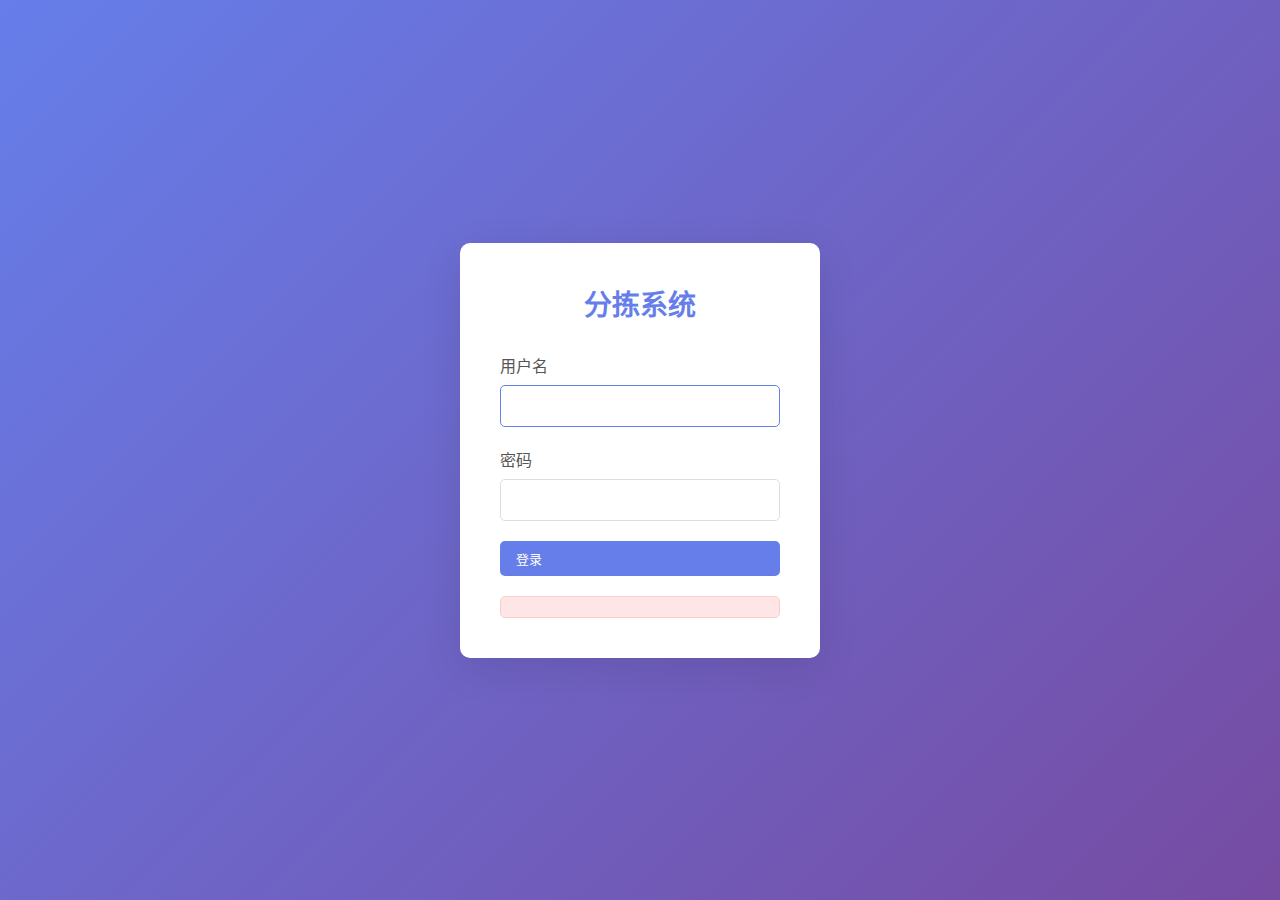
<file: static/login.html>
<!DOCTYPE html>
<html lang="zh-CN">
<head>
    <meta charset="UTF-8">
    <meta name="viewport" content="width=device-width, initial-scale=1.0">
    <title>登录 - 分拣系统</title>
    <link rel="stylesheet" href="/static/css/style.css?v=8">
</head>
<body class="login-page">
    <div class="login-container">
        <div class="login-box">
            <h1>分拣系统</h1>
            <form id="loginForm">
                <div class="form-group">
                    <label for="username">用户名</label>
                    <input type="text" id="username" name="username" required autofocus>
                </div>
                <div class="form-group">
                    <label for="password">密码</label>
                    <input type="password" id="password" name="password" required>
                </div>
                <div class="form-group">
                    <button type="submit" class="btn-primary">登录</button>
                </div>
                <div id="error-message" class="error-message"></div>
            </form>
        </div>
    </div>
    <script src="/static/js/common.js?v=8"></script>
    <script src="/static/js/login.js?v=8"></script>
</body>
</html>
</file>
<file: static/css/style.css>
* {
    margin: 0;
    padding: 0;
    box-sizing: border-box;
}

body {
    font-family: -apple-system, BlinkMacSystemFont, 'Segoe UI', Roboto, 'Helvetica Neue', Arial, sans-serif;
    background-color: #f5f5f5;
    color: #333;
}

/* 登录页面样式 */
.login-page {
    display: flex;
    align-items: center;
    justify-content: center;
    min-height: 100vh;
    background: linear-gradient(135deg, #667eea 0%, #764ba2 100%);
}

.login-container {
    width: 100%;
    max-width: 400px;
    padding: 20px;
}

.login-box {
    background: white;
    padding: 40px;
    border-radius: 10px;
    box-shadow: 0 10px 40px rgba(0, 0, 0, 0.1);
}

.login-box h1 {
    text-align: center;
    margin-bottom: 30px;
    color: #667eea;
    font-size: 28px;
}

.form-group {
    margin-bottom: 20px;
}

.form-group label {
    display: block;
    margin-bottom: 8px;
    font-weight: 500;
    color: #555;
}

.form-group input {
    width: 100%;
    padding: 12px;
    border: 1px solid #ddd;
    border-radius: 5px;
    font-size: 14px;
    transition: border-color 0.3s;
}

.form-group textarea {
    width: 100%;
    padding: 12px;
    border: 1px solid #ddd;
    border-radius: 5px;
    font-size: 14px;
    transition: border-color 0.3s;
    resize: vertical;
}

.form-group input:focus,
.form-group textarea:focus {
    outline: none;
    border-color: #667eea;
}

.form-actions {
    display: flex;
    justify-content: flex-end;
    gap: 10px;
    margin-top: 20px;
}

.error-message {
    color: #e74c3c;
    font-size: 14px;
    margin-top: 10px;
    text-align: center;
    min-height: 20px;
}

/* 按钮样式 */
.btn-primary, .btn-secondary, .btn-danger, .btn-text,
.btn-add, .btn-delete, .btn-refresh, .btn-search {
    padding: 8px 16px;
    border: none;
    border-radius: 5px;
    cursor: pointer;
    font-size: 13px;
    transition: all 0.3s;
    font-weight: 500;
    display: inline-flex;
    align-items: center;
    gap: 4px;
}

.btn-icon {
    font-size: 16px;
    font-weight: bold;
}

.btn-primary {
    background-color: #667eea;
    color: white;
    width: 100%;
}

.btn-primary:hover {
    background-color: #5568d3;
    transform: translateY(-1px);
    box-shadow: 0 4px 8px rgba(102, 126, 234, 0.3);
}

.btn-add {
    background: linear-gradient(135deg, #667eea 0%, #764ba2 100%);
    color: white;
}

.btn-add:hover {
    background: linear-gradient(135deg, #5568d3 0%, #6a3f8f 100%);
    transform: translateY(-2px);
    box-shadow: 0 4px 12px rgba(102, 126, 234, 0.4);
}

.btn-delete {
    background: linear-gradient(135deg, #f093fb 0%, #f5576c 100%);
    color: white;
}

.btn-delete:hover {
    background: linear-gradient(135deg, #e082ea 0%, #e4465b 100%);
    transform: translateY(-2px);
    box-shadow: 0 4px 12px rgba(245, 87, 108, 0.4);
}

.btn-delete:disabled {
    background: #bdc3c7;
    cursor: not-allowed;
    transform: none;
    box-shadow: none;
}

.btn-refresh {
    background: linear-gradient(135deg, #4facfe 0%, #00f2fe 100%);
    color: white;
}

.btn-refresh:hover {
    background: linear-gradient(135deg, #3e9bed 0%, #00e1ed 100%);
    transform: translateY(-2px);
    box-shadow: 0 4px 12px rgba(79, 172, 254, 0.4);
}

.btn-search {
    background: linear-gradient(135deg, #fa709a 0%, #fee140 100%);
    color: white;
    padding: 8px 16px;
}

.btn-search:hover {
    background: linear-gradient(135deg, #e95f89 0%, #edd02f 100%);
    transform: translateY(-2px);
    box-shadow: 0 4px 12px rgba(250, 112, 154, 0.4);
}

.btn-secondary {
    background-color: #95a5a6;
    color: white;
}

.btn-secondary:hover {
    background-color: #7f8c8d;
    transform: translateY(-1px);
}

.btn-text {
    background: transparent;
    color: #667eea;
    padding: 5px 10px;
}

.btn-text:hover {
    background-color: #f0f0f0;
}

/* 顶部导航栏 */
.header {
    background: white;
    padding: 10px 30px;
    box-shadow: 0 2px 4px rgba(0, 0, 0, 0.1);
    display: flex;
    justify-content: space-between;
    align-items: center;
}

.header h1 {
    font-size: 18px;
    color: #667eea;
}

.user-info {
    position: relative;
}

.user-info > span {
    font-weight: 500;
    cursor: pointer;
    padding: 8px 12px;
    border-radius: 5px;
    transition: background-color 0.3s;
}

.user-info > span:hover {
    background-color: #f0f0f0;
}

.user-dropdown {
    display: none;
    position: absolute;
    right: 0;
    top: 100%;
    background: white;
    box-shadow: 0 4px 12px rgba(0, 0, 0, 0.15);
    border-radius: 5px;
    margin-top: 5px;
    min-width: 120px;
    z-index: 1000;
}

.user-info:hover .user-dropdown {
    display: block;
}

.user-dropdown button {
    display: block;
    width: 100%;
    text-align: left;
    padding: 10px 15px;
}

/* Tab 导航 */
.tab-nav {
    background: white;
    padding: 0 30px;
    /* 移除了 box-shadow */
    display: flex;
    align-items: center;
    gap: 8px;
    overflow-x: auto;
    white-space: nowrap;
}

.tab-items {
    display: flex;
    gap: 4px;
    flex: 1;
}

.tab-item {
    padding: 12px 20px;
    border: none;
    background: none;
    color: #666;
    font-size: 14px;
    font-weight: 500;
    cursor: pointer;
    border-bottom: 3px solid transparent;
    transition: all 0.3s;
    white-space: nowrap;
}

.tab-item:hover {
    color: #667eea;
    background-color: #f8f9fa;
}

.tab-item.active {
    color: #667eea;
    border-bottom-color: #667eea;
}

.tab-manage {
    margin-left: auto;
    color: #667eea;
    font-weight: 600;
}

/* 工具栏 */
.toolbar {
    background: white;
    padding: 10px 20px;
    margin: 5px 20px 0 20px;
    border-radius: 6px;
    box-shadow: 0 2px 8px rgba(0, 0, 0, 0.08);
    display: flex;
    justify-content: space-between;
    align-items: center;
    flex-wrap: wrap;
    gap: 8px;
}

.toolbar-left {
    display: flex;
    align-items: center;
    gap: 12px;
    flex-wrap: wrap;
    flex: 1;
}

.toolbar-right {
    display: flex;
    align-items: center;
}

.total-info {
    color: #666;
    font-size: 13px;
    font-weight: 500;
    padding: 8px 16px;
    background: linear-gradient(135deg, #f5f7fa 0%, #c3cfe2 100%);
    border-radius: 20px;
}

.search-box {
    display: flex;
    align-items: center;
    gap: 8px;
    margin-left: 10px;
    flex: 1;
    max-width: 800px;
}

.search-box input[type="text"] {
    flex: 1;
    padding: 8px 15px;
    border: 2px solid #e0e0e0;
    border-radius: 25px;
    font-size: 13px;
    transition: all 0.3s;
    outline: none;
    min-width: 150px;
}

.search-box input[type="datetime-local"] {
    padding: 8px 12px;
    border: 2px solid #e0e0e0;
    border-radius: 20px;
    font-size: 13px;
    transition: all 0.3s;
    outline: none;
    min-width: 180px;
}

.search-box input:focus {
    border-color: #667eea;
    box-shadow: 0 0 0 3px rgba(102, 126, 234, 0.1);
}

/* 表格样式 */
.table-wrapper {
    margin: 5px 20px 0 20px;
    background: white;
    border-radius: 6px;
    box-shadow: 0 2px 4px rgba(0, 0, 0, 0.05);
    overflow: hidden;
}

.table-container {
    overflow-x: auto;
    max-height: calc(100vh - 180px);
    /* 移动端触摸优化 */
    -webkit-overflow-scrolling: touch;
    overscroll-behavior: contain;
}

/* 确保表头固定时不会遮挡拖动手柄 */
.table-container table {
    border-collapse: separate;
    border-spacing: 0;
}

.data-table {
    width: 100%;
    border-collapse: collapse;
    font-size: 13px;
    /* 改为auto布局以避免列重叠 */
    table-layout: auto;
}

.data-table thead {
    position: sticky;
    top: 0;
    background: linear-gradient(135deg, #667eea 0%, #764ba2 100%);
    z-index: 10;
}

.data-table th {
    padding: 8px 6px;
    text-align: left;
    font-weight: 600;
    color: white;
    border-bottom: 2px solid rgba(255, 255, 255, 0.3);
    white-space: nowrap;
    font-size: 13px;
    position: relative;
}

.data-table th.sortable {
    cursor: pointer;
    user-select: none;
    transition: background-color 0.3s;
}

.data-table th.sortable:hover {
    background-color: rgba(255, 255, 255, 0.15);
}

.data-table th.sortable::after {
    content: ' ↕';
    opacity: 0.5;
    margin-left: 5px;
}

.data-table th.sortable.asc::after {
    content: ' ↑';
    opacity: 1;
    color: #ffd700;
}

.data-table th.sortable.desc::after {
    content: ' ↓';
    opacity: 1;
    color: #ffd700;
}

.data-table td {
    padding: 6px 6px;
    border-bottom: 1px solid #dee2e6;
    vertical-align: middle;
    overflow: hidden;
    text-overflow: ellipsis;
}

.data-table tbody tr:hover {
    background-color: #f8f9fa;
}

.data-table tfoot {
    position: sticky;
    bottom: 0;
    background-color: #e9ecef;
    font-weight: 600;
}

.data-table tfoot td {
    padding: 8px 6px;
    border-top: 2px solid #dee2e6;
    border-bottom: none;
}

.col-checkbox {
    width: 40px;
    text-align: center;
    padding: 0;
    /* 确保复选框列在各种屏幕尺寸下都能正确显示 */
    min-width: 32px;
    max-width: 40px;
}

.col-id {
    width: 40px;
    min-width: 60px;
}

.col-address {
    width: 180px;
    min-width: 80px;
}

.col-brand {
    width: 120px;
    min-width: 60px;
}

.col-mark {
    width: 100px;
    min-width: 30px;
}

.col-photo {
    width: 120px;
    min-width: 120px;
    max-width: 120px;
}

/* 添加缺失的列宽度定义 */
[data-field="customer_name"] {
    width: 120px;
    min-width: 100px;
}

[data-field="size"] {
    width: 80px;
    min-width: 60px;
}

[data-field="quantity"] {
    width: 80px;
    min-width: 60px;
    text-align: center;
}

[data-field="updated_at"] {
    width: 150px;
    min-width: 130px;
}

/* 财务相关列的宽度设置 */
.financial-column {
    min-width: 80px;
    width: 100px;
    text-align: right;
}

.product-image {
    width: 80px;
    height: 80px;
    object-fit: cover;
    cursor: pointer;
    border-radius: 4px;
    border: 1px solid #ddd;
    transition: transform 0.3s;
}

.product-image:hover {
    transform: scale(1.05);
}

.product-image.placeholder {
    display: flex;
    align-items: center;
    justify-content: center;
    background-color: #f0f0f0;
    color: #999;
    font-size: 12px;
    width: 80px;
    height: 80px;
}

.editable-cell {
    cursor: text;
    padding: 8px;
    border: 1px solid transparent;
    border-radius: 3px;
    transition: all 0.3s;
}

.editable-cell:hover {
    background-color: #f0f0f0;
    border-color: #ddd;
}

.cell-input {
    width: 100%;
    padding: 6px;
    border: 1px solid #667eea;
    border-radius: 3px;
    font-size: 13px;
    box-sizing: border-box;
    font-family: inherit;
}

.editable-cell input {
    width: 100%;
    padding: 6px;
    border: 1px solid #667eea;
    border-radius: 3px;
    font-size: 13px;
    box-sizing: border-box;
}

.editable-cell textarea {
    width: 100%;
    min-height: 60px;
    padding: 6px;
    border: 1px solid #667eea;
    border-radius: 3px;
    font-size: 13px;
    resize: vertical;
    box-sizing: border-box;
}

.calculated-cell {
    background-color: #f8f9fa;
    color: #495057;
    font-weight: 500;
}

/* 列宽拖动调整 */
.resize-handle {
    position: absolute;
    right: 0;
    top: 0;
    width: 5px;
    height: 100%;
    cursor: col-resize;
    z-index: 1;
    background: transparent;
    touch-action: none; /* 防止触摸事件冒泡 */
}

.resize-handle:hover {
    background: rgba(255, 255, 255, 0.3);
}

.resize-handle.resizing {
    background: rgba(255, 215, 0, 0.6);
}

.data-table th.resizing {
    user-select: none;
}

/* 移动端拖动手柄增强 - 放置在表头右侧，更容易触摸 */
@media (max-width: 768px) {
    .resize-handle {
        width: 8px;
        right: -2px;
        opacity: 0.6;
    }

    .resize-handle:hover,
    .resize-handle:active {
        width: 12px;
        opacity: 1;
        background: rgba(255, 255, 255, 0.4);
    }
}

/* 分页 */
.pagination {
    padding: 10px 20px;
    margin: 5px 20px 5px 20px;
    background: white;
    border-radius: 6px;
    box-shadow: 0 2px 4px rgba(0, 0, 0, 0.05);
    display: flex;
    justify-content: center;
    align-items: center;
    gap: 8px;
    flex-wrap: wrap;
}

.pagination button {
    padding: 6px 14px;
    border: none;
    border-radius: 5px;
    cursor: pointer;
    font-size: 13px;
    transition: all 0.3s;
    font-weight: 500;
}

.pagination .btn-prev {
    background: linear-gradient(135deg, #a8edea 0%, #fed6e3 100%);
    color: #333;
}

.pagination .btn-prev:hover:not(:disabled) {
    background: linear-gradient(135deg, #97dcd9 0%, #edc5d2 100%);
    transform: translateY(-2px);
    box-shadow: 0 4px 8px rgba(168, 237, 234, 0.4);
}

.pagination .btn-next {
    background: linear-gradient(135deg, #ffecd2 0%, #fcb69f 100%);
    color: #333;
}

.pagination .btn-next:hover:not(:disabled) {
    background: linear-gradient(135deg, #eedbc1 0%, #eba58e 100%);
    transform: translateY(-2px);
    box-shadow: 0 4px 8px rgba(252, 182, 159, 0.4);
}

.pagination button:disabled {
    background: #e0e0e0;
    color: #999;
    cursor: not-allowed;
    transform: none;
    box-shadow: none;
}

.pagination .page-info {
    font-size: 13px;
    color: #666;
    margin: 0 8px;
    display: flex;
    align-items: center;
    gap: 5px;
}

.pagination .page-numbers {
    display: flex;
    gap: 5px;
    align-items: center;
}

.pagination .page-number {
    min-width: 32px;
    height: 32px;
    padding: 0 8px;
    border: 2px solid #e0e0e0;
    background: white;
    color: #666;
    border-radius: 5px;
    cursor: pointer;
    font-size: 13px;
    font-weight: 500;
    transition: all 0.3s;
    display: flex;
    align-items: center;
    justify-content: center;
}

.pagination .page-number:hover {
    border-color: #667eea;
    color: #667eea;
    transform: translateY(-2px);
    box-shadow: 0 2px 8px rgba(102, 126, 234, 0.3);
}

.pagination .page-number.active {
    background: linear-gradient(135deg, #667eea 0%, #764ba2 100%);
    border-color: #667eea;
    color: white;
    font-weight: 600;
}

.pagination .page-ellipsis {
    padding: 0 5px;
    color: #999;
    font-weight: bold;
}

/* 模态框 */
.modal {
    display: none;
    position: fixed;
    z-index: 1000;
    left: 0;
    top: 0;
    width: 100%;
    height: 100%;
    overflow: auto;
    background-color: rgba(0, 0, 0, 0.7);
}

.modal-content {
    background-color: white;
    margin: 5% auto;
    padding: 30px;
    border-radius: 10px;
    width: 90%;
    max-width: 500px;
    box-shadow: 0 10px 40px rgba(0, 0, 0, 0.3);
}

.image-modal-content {
    max-width: 800px;
    text-align: center;
}

.modal-content img {
    max-width: 100%;
    max-height: 70vh;
    border-radius: 8px;
}

.close {
    color: #aaa;
    float: right;
    font-size: 28px;
    font-weight: bold;
    cursor: pointer;
    line-height: 20px;
}

.close:hover,
.close:focus {
    color: #000;
}

.modal-actions {
    margin-top: 20px;
}

.user-info-detail {
    margin-top: 20px;
}

.user-info-detail p {
    padding: 10px 0;
    border-bottom: 1px solid #eee;
}

/* 响应式 - 超小屏幕 */
@media (max-width: 768px) {
    .header {
        padding: 10px 15px;
        flex-wrap: wrap;
        gap: 8px;
    }

    .header h1 {
        font-size: 16px;
    }

    .tab-nav {
        width: 100%;
        padding: 0 15px;
        overflow-x: auto;
        -webkit-overflow-scrolling: touch;
        scrollbar-width: none;
    }

    .tab-nav::-webkit-scrollbar {
        display: none;
    }

    .tab-item {
        padding: 10px 15px;
        font-size: 13px;
    }

    .toolbar {
        flex-direction: column;
        gap: 10px;
        align-items: stretch;
        padding: 12px 15px;
        margin: 5px 10px 0 10px;
    }

    .toolbar-left {
        width: 100%;
        flex-direction: column;
        gap: 8px;
    }

    .toolbar-right {
        width: 100%;
        justify-content: center;
    }

    .search-box {
        flex-direction: column;
        gap: 8px;
        max-width: 100%;
        margin-left: 0;
    }

    .search-box input[type="text"],
    .search-box input[type="datetime-local"],
    .search-box .btn-search {
        width: 100%;
        min-width: unset;
        text-align: center;
    }

    .search-box .btn-search {
        margin-top: 4px;
    }

    .table-wrapper {
        margin: 5px 10px 0 10px;
        border-radius: 4px;
    }

    .table-container {
        font-size: 11px;
        overflow-x: auto;
        -webkit-overflow-scrolling: touch;
        max-height: calc(100vh - 220px);
    }

    .data-table {
        min-width: 800px; /* 保证最小宽度，强制横向滚动 */
        /* 确保表格在移动端正确渲染 */
        table-layout: fixed;
    }

    .data-table th,
    .data-table td {
        padding: 6px 4px;
        font-size: 11px;
        /* 确保单元格内容不溢出 */
        overflow: hidden;
        text-overflow: ellipsis;
        white-space: nowrap;
    }

    .product-image {
        width: 60px;
        height: 60px;
    }

    .pagination {
        margin: 5px 10px 5px 10px;
        padding: 8px 10px;
        gap: 5px;
        flex-direction: column;
    }

    .pagination .page-numbers {
        gap: 3px;
        flex-wrap: wrap;
        justify-content: center;
    }

    .pagination .page-number {
        min-width: 32px;
        height: 32px;
        padding: 0 8px;
        font-size: 12px;
    }

    .pagination .page-info {
        font-size: 11px;
        margin: 0;
        justify-content: center;
    }

    /* 模态框移动端优化 */
    .modal-content {
        margin: 5% auto;
        padding: 20px;
        width: 95%;
        max-width: 450px;
    }

    .image-modal-content {
        padding: 15px;
    }

    .modal-content h2 {
        font-size: 18px;
        margin-bottom: 15px;
    }

    .close {
        font-size: 32px;
        line-height: 24px;
    }

    .modal-actions {
        display: flex;
        flex-direction: column;
        gap: 8px;
    }

    .modal-actions button {
        width: 100%;
    }

    .form-actions {
        flex-direction: column;
    }

    .form-actions button {
        width: 100%;
    }

    /* 用户信息下拉菜单移动端适配 */
    .user-info:hover .user-dropdown {
        display: block;
        position: fixed;
        top: 50%;
        left: 50%;
        transform: translate(-50%, -50%);
        width: 80%;
        max-width: 300px;
        margin: 0;
        z-index: 1001;
    }

    .user-dropdown button {
        padding: 12px 20px;
        text-align: center;
    }

    /* 按钮大小调整 */
    .btn-add, .btn-delete, .btn-refresh, .btn-search {
        padding: 10px 12px;
        font-size: 12px;
    }

    .btn-icon {
        font-size: 14px;
    }

    /* 工具栏按钮组 */
    .toolbar-left button {
        width: 100%;
        justify-content: center;
    }

    .total-info {
        font-size: 12px;
        padding: 6px 12px;
    }
}

/* 超小屏幕 - 手机竖屏 */
@media (max-width: 480px) {
    .header {
        padding: 8px 10px;
    }

    .header h1 {
        font-size: 14px;
    }

    .tab-item {
        padding: 8px 10px;
        font-size: 12px;
    }

    .toolbar {
        padding: 10px 12px;
        gap: 8px;
    }

    .btn-add, .btn-delete, .btn-refresh, .btn-search {
        padding: 8px 10px;
        font-size: 11px;
    }

    .data-table th,
    .data-table td {
        padding: 4px 3px;
        font-size: 10px;
    }

    .col-checkbox {
        width: 32px;
    }

    .pagination {
        padding: 6px 8px;
    }

    .pagination .page-number {
        min-width: 28px;
        height: 28px;
        padding: 0 6px;
        font-size: 11px;
    }

    .modal-content {
        padding: 15px;
        width: 95%;
    }

    .login-box {
        padding: 25px;
    }

    .login-box h1 {
        font-size: 22px;
    }
}

/* 横屏模式优化 */
@media (max-width: 768px) and (orientation: landscape) {
    .toolbar-left {
        flex-direction: row;
        flex-wrap: wrap;
    }

    .toolbar-left button {
        flex: 1;
        min-width: 120px;
    }

    .search-box {
        flex-direction: row;
        flex-wrap: wrap;
    }

    .search-box input[type="text"] {
        flex: 1;
        min-width: 150px;
    }

    .search-box input[type="datetime-local"] {
        min-width: 140px;
    }

    .search-box .btn-search {
        width: auto;
        margin-left: 8px;
        margin-top: 0;
    }
}

/* Placeholder for image */
.product-image.placeholder {
    background-color: #f0f0f0;
    text-align: center;
    padding: 20px;
    border: 2px dashed #ccc;
    cursor: pointer;
}

/* Hover effect when dragging over the cell */
.col-photo {
    position: relative;
}

.col-photo.dragover {
    border: 2px solid #007bff;  /* Change border when the user is dragging */
}

/* Optional: Style the image preview */
.product-image {
    max-width: 100%;
    max-height: 100px;
}

/* ==================== 移动端触摸优化和增强 ==================== */

/* 增加触摸目标大小 */
@media (max-width: 768px) {
    /* 确保所有可点击元素有足够的触摸区域 */
    button:not([disabled]),
    .editable-cell,
    .product-image {
        min-height: 36px;
        min-width: 36px;
    }

    /* 优化复选框在移动端的显示 */
    input[type="checkbox"] {
        transform: scale(1.2);
        margin: 0 auto;
        display: block;
        /* 确保复选框在所有情况下都能正确显示 */
        width: 18px;
        height: 18px;
    }

    /* 防止移动端点击闪烁 */
    button, .tab-item, .editable-cell, .product-image {
        -webkit-tap-highlight-color: transparent;
        touch-action: manipulation;
    }

    /* 增强可点击行的视觉反馈 */
    .data-table tbody tr {
        border-left: 3px solid transparent;
        transition: all 0.2s ease;
    }

    .data-table tbody tr:active {
        background-color: #e9ecef;
        border-left-color: #667eea;
    }

    /* 优化表单输入 */
    input[type="text"],
    input[type="password"],
    input[type="datetime-local"],
    textarea {
        font-size: 16px; /* iOS最小字体大小，防止缩放 */
        -webkit-appearance: none;
        appearance: none;
        border-radius: 6px;
    }

    /* 移动端下拉菜单替代方案 */
    .user-info {
        position: relative;
    }

    /* 移动端友好的微调器样式 */
    input[type="number"]::-webkit-inner-spin-button,
    input[type="number"]::-webkit-outer-spin-button {
        -webkit-appearance: none;
        margin: 0;
    }

    /* 触摸反馈动画 */
    .btn-add:active,
    .btn-delete:active,
    .btn-refresh:active,
    .btn-search:active,
    .btn-primary:active {
        transform: scale(0.98);
    }

    /* 优化滚动体验 */
    .table-container {
        -webkit-overflow-scrolling: touch;
        overscroll-behavior: contain;
    }

    /* 防止页面滚动时的内容跳动 */
    html, body {
        overflow-x: hidden;
        -webkit-text-size-adjust: 100%;
        -webkit-tap-highlight-color: transparent;
    }
}

/* 超小屏幕特殊处理 */
@media (max-width: 480px) {
    /* 更小的触摸目标但保持可用性 */
    button:not([disabled]) {
        min-height: 32px;
        padding: 6px 8px;
    }

    /* 输入框最小高度 */
    input[type="text"],
    input[type="password"],
    input[type="datetime-local"] {
        min-height: 38px;
        padding: 8px 10px;
    }

    /* 优化数值输入 */
    .search-box .btn-search {
        min-height: 40px;
        font-weight: 600;
    }
}

/* 错误和加载状态增强 */
.error-message {
    color: #e74c3c;
    background-color: #ffe6e6;
    border: 1px solid #ffcccc;
    border-radius: 5px;
    padding: 10px;
    margin-top: 10px;
}

@media (max-width: 768px) {
    .error-message {
        font-size: 13px;
        text-align: left;
    }
}

/* 成功提示样式 */
.success-message {
    color: #27ae60;
    background-color: #e8f8f0;
    border: 1px solid #c3e6cb;
    border-radius: 5px;
    padding: 10px;
    margin-top: 10px;
}

@media (max-width: 768px) {
    .success-message {
        font-size: 13px;
        text-align: left;
    }
}

/* 加载状态 */
.loading-indicator {
    display: inline-block;
    width: 14px;
    height: 14px;
    border: 2px solid #f3f3f3;
    border-top: 2px solid #667eea;
    border-radius: 50%;
    animation: spin 1s linear infinite;
    margin-right: 5px;
}

@keyframes spin {
    0% { transform: rotate(0deg); }
    100% { transform: rotate(360deg); }
}

/* 禁用状态的更好视觉反馈 */
button:disabled {
    opacity: 0.6;
    cursor: not-allowed;
}

@media (max-width: 768px) {
    button:disabled {
        opacity: 0.4;
    }
}

/* 移动端特别优化 - 防止缩放问题 */
@media (max-width: 768px) {
    /* 防止输入框被iOS键盘遮挡 */
    input:focus, textarea:focus, select:focus {
        font-size: 16px; /* iOS Safari会放大小于16px的字体 */
    }

    /* 优化表格在移动设备上的可读性 */
    .data-table tbody tr {
        cursor: pointer;
    }

    /* 确保横屏时表格最小可读宽度 */
    @media (orientation: landscape) and (max-width: 768px) {
        .data-table {
            min-width: 900px;
        }
    }
}

/* 移动端触摸反馈 - 为行添加点击效果 */
@media (hover: none) {
    .data-table tbody tr:active {
        background-color: rgba(102, 126, 234, 0.1) !important;
    }
}

/* 移动端日期选择器优化 */
@media (max-width: 768px) {
    input[type="date"],
    input[type="datetime-local"] {
        min-height: 40px;
    }

    .search-box {
        gap: 8px;
    }
}

/* 小屏设备优化表格列显示 */
@media (max-width: 480px) {
    /* 在极窄屏上缩小部分列的宽度 */
    .col-checkbox {
        width: 28px;
        min-width: 28px;
        max-width: 28px;
        text-align: center;
        padding: 0;
    }

    /* 确保复选框居中对齐并增大触摸区域 */
    .col-checkbox input[type="checkbox"] {
        margin: 0 auto;
        display: block;
        transform: scale(1.2);
        cursor: pointer;
        /* 增大实际可点击区域 */
        width: 16px;
        height: 16px;
        position: relative;
    }

    /* 复选框点击区域增强 */
    .col-checkbox {
        cursor: pointer;
    }

    .col-id {
        width: 32px;
        min-width: 40px;
    }

    .col-brand {
        width: 80px;
        min-width: 50px;
    }

    .col-photo {
        width: 120px;
        min-width: 120px;
        max-width: 120px;
    }

    /* 调整最后一列的宽度，确保能正常显示 */
    .data-table th:last-child,
    .data-table td:last-child {
        width: auto;
        min-width: 120px;
        white-space: nowrap;
    }
    
    /* 财务列在超小屏幕上的特殊处理 */
    .financial-column {
        min-width: 70px;
        width: 80px;
        font-size: 10px;
        padding: 3px 2px;
    }
}

    /* 调整表格头部字体大小 */
    .data-table th {
        font-size: 11px;
        padding: 6px 4px;
        position: relative;
    }

    /* 极窄屏的拖动手柄调整 - 更宽更明显 */
    .resize-handle {
        width: 12px;
        right: -6px;
        opacity: 0.6;
    }
}

/* 针对所有小屏幕优化（包括480-768px） */
@media (max-width: 768px) {
    /* 优化复选框列 - 减小宽度 */
    .col-checkbox {
        width: 32px;
        min-width: 32px;
        max-width: 32px;
        text-align: center;
        padding: 0;
    }

    /* 使用自动布局让列宽根据内容和设置的width/min-width属性更灵活地调整 */
    .data-table {
        table-layout: auto;
    }

    /* 确保表头层叠关系正确 */
    .data-table th {
        position: relative;
    }

    /* 优化单元格触摸目标 */
    .data-table tbody td {
        min-height: 44px; /* 标准触摸目标大小 */
        word-break: break-word; /* 长文本自动换行 */
    }

    /* 禁用文本选择，提升滑动体验 */
    .data-table tbody tr {
        user-select: none;
        -webkit-user-select: none;
    }

    /* 调整最后一列的宽度，确保能正常显示 */
    .data-table th:last-child,
    .data-table td:last-child {
        width: auto;
        min-width: 120px;
        white-space: nowrap;
    }
    
    /* 财务列在移动端的特殊处理 */
    .financial-column {
        min-width: 80px;
        width: 90px;
        font-size: 11px;
        padding: 4px 3px;
        text-align: right;
    }
}

/* 移动端悬浮操作按钮（FAB） */
.mobile-fab {
    display: none; /* 默认隐藏，移动端显示 */
    position: fixed;
    bottom: 80px;
    right: 20px;
    z-index: 999;
    flex-direction: column;
    gap: 12px;
}

.fab-btn {
    width: 56px;
    height: 56px;
    border-radius: 50%;
    border: none;
    color: white;
    font-size: 24px;
    font-weight: bold;
    display: flex;
    align-items: center;
    justify-content: center;
    box-shadow: 0 4px 12px rgba(0, 0, 0, 0.3);
    cursor: pointer;
    transition: all 0.3s ease;
    touch-action: manipulation;
    -webkit-tap-highlight-color: transparent;
}

.fab-btn:active {
    transform: scale(0.92);
    box-shadow: 0 2px 8px rgba(0, 0, 0, 0.4);
}

.fab-add {
    background: linear-gradient(135deg, #667eea 0%, #764ba2 100%);
    animation: fab-pulse 2s infinite;
}

.fab-refresh {
    background: linear-gradient(135deg, #4facfe 0%, #00f2fe 100%);
    width: 48px;
    height: 48px;
    font-size: 20px;
}

/* FAB入场动画 */
@keyframes fab-pulse {
    0% {
        box-shadow: 0 4px 12px rgba(102, 126, 234, 0.3);
    }
    50% {
        box-shadow: 0 4px 20px rgba(102, 126, 234, 0.6);
    }
    100% {
        box-shadow: 0 4px 12px rgba(102, 126, 234, 0.3);
    }
}

/* 仅在移动端显示FAB按钮 */
@media (max-width: 768px) {
    .mobile-fab {
        display: flex;
    }

    /* 增加FAB的触摸区域（视觉上56px，实际更大） */
    .fab-btn {
        min-width: 48px;
        min-height: 48px;
    }
}

@media (max-width: 480px) {
    .mobile-fab {
        bottom: 70px;
        right: 16px;
        gap: 10px;
    }

    .fab-btn {
        width: 52px;
        height: 52px;
    }

    .fab-refresh {
        width: 44px;
        height: 44px;
    }
}
</file>
